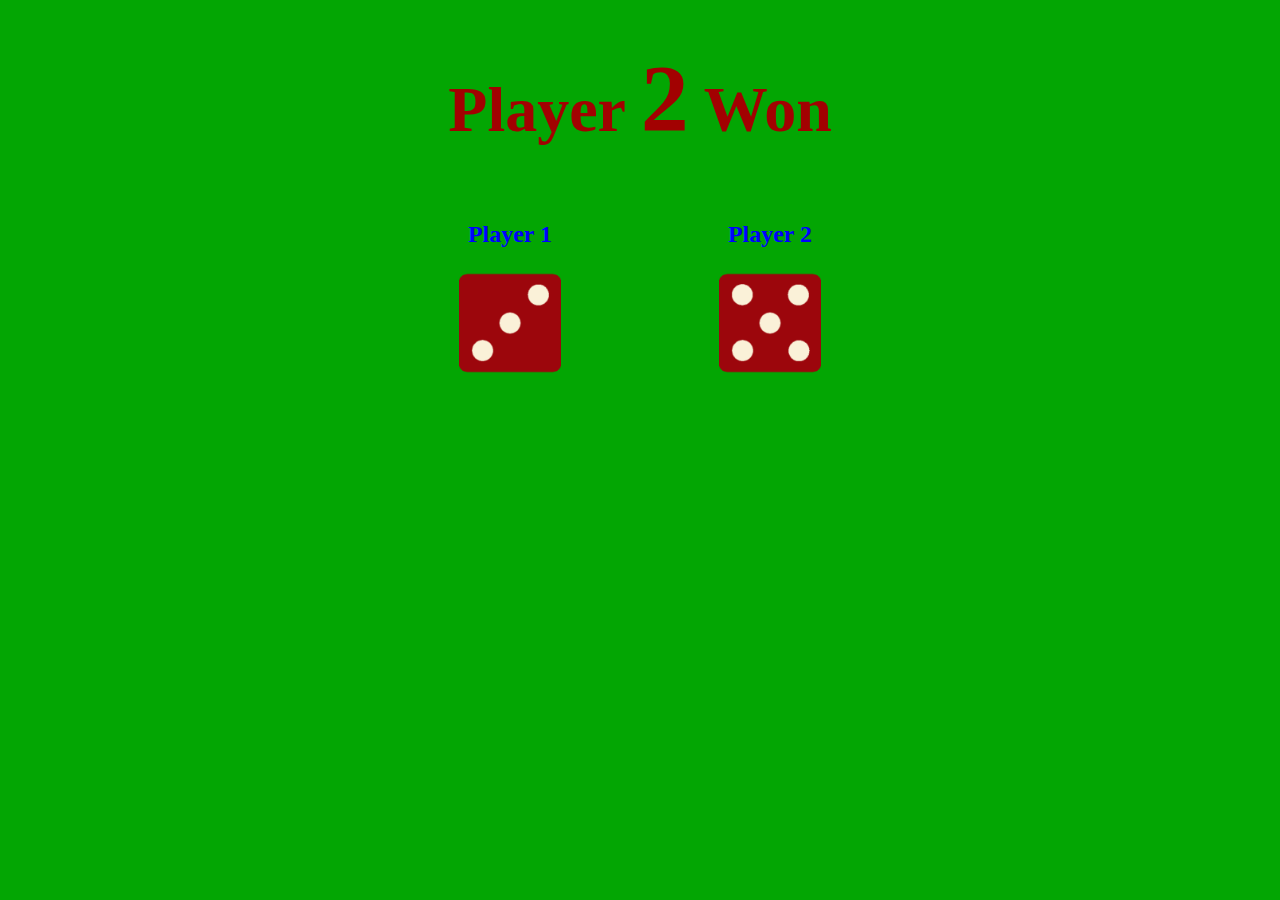
<file: Web Development Bootcamp/Sec-12 BLC-1 The Dice game/index.html>
<!DOCTYPE html>
<html lang="en">
<head>
    <meta charset="UTF-8">
    <meta name="viewport" content="width=device-width, initial-scale=1.0">
    <link rel="stylesheet" href="styles/style.css">
    <title>Document</title>
</head>
<body>
    <h1>Refresh ME</h1>
    <div class="container">

        <div class="dice">
            <p>Player 1</p>
            <img id="pd1" src="#" alt="1">
        </div>
        <div class="dice">
            <p>Player 2</p>
            <img id="pd2" src="#" alt="2">
        </div>
    </div>
    <script src="script/index.js"></script>
    <link rel="stylesheet" href="styles/player.css">
</body>
</html>
</file>
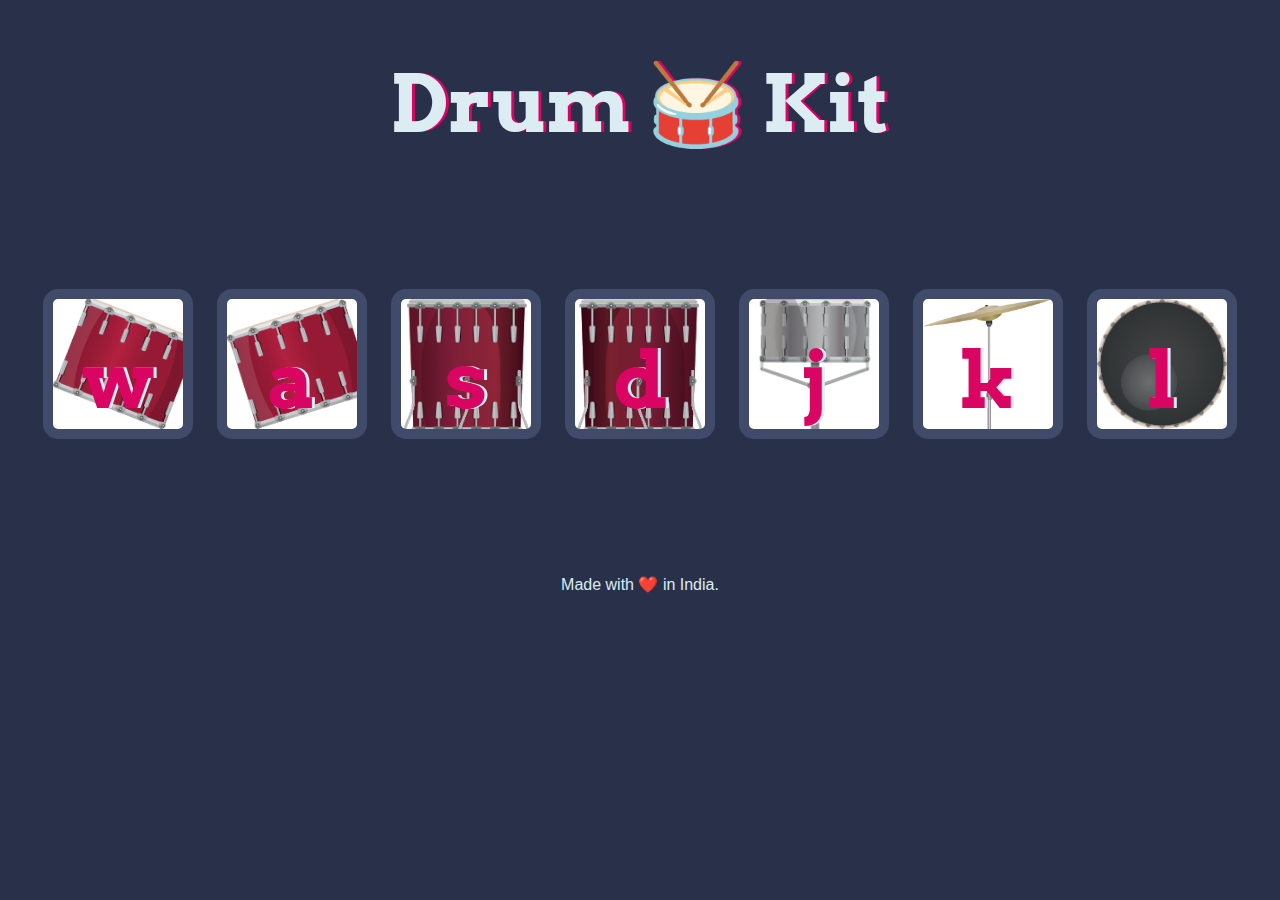
<file: Web Development Bootcamp/Sec-13 Drum Kit/index.html>
<!DOCTYPE html>
<html lang="en" dir="ltr">

<head>
  <meta charset="utf-8">
  <title>Drum Kit</title>
  <!-- css -->
  <link rel="stylesheet" href="styles.css">

  <link href="https://fonts.googleapis.com/css?family=Arvo" rel="stylesheet">
</head>

<body>

  <h1 id="title">Drum 🥁 Kit</h1>
  <div class="set">
    <button class="w drum">w</button>
    <button class="a drum">a</button>
    <button class="s drum">s</button>
    <button class="d drum">d</button>
    <button class="j drum">j</button>
    <button class="k drum">k</button>
    <button class="l drum">l</button>
  </div>


  <footer>
    Made with ❤️ in India.
  </footer>

  <!-- javascript -->
  <script src="index.js"></script>
</body>

</html>
</file>
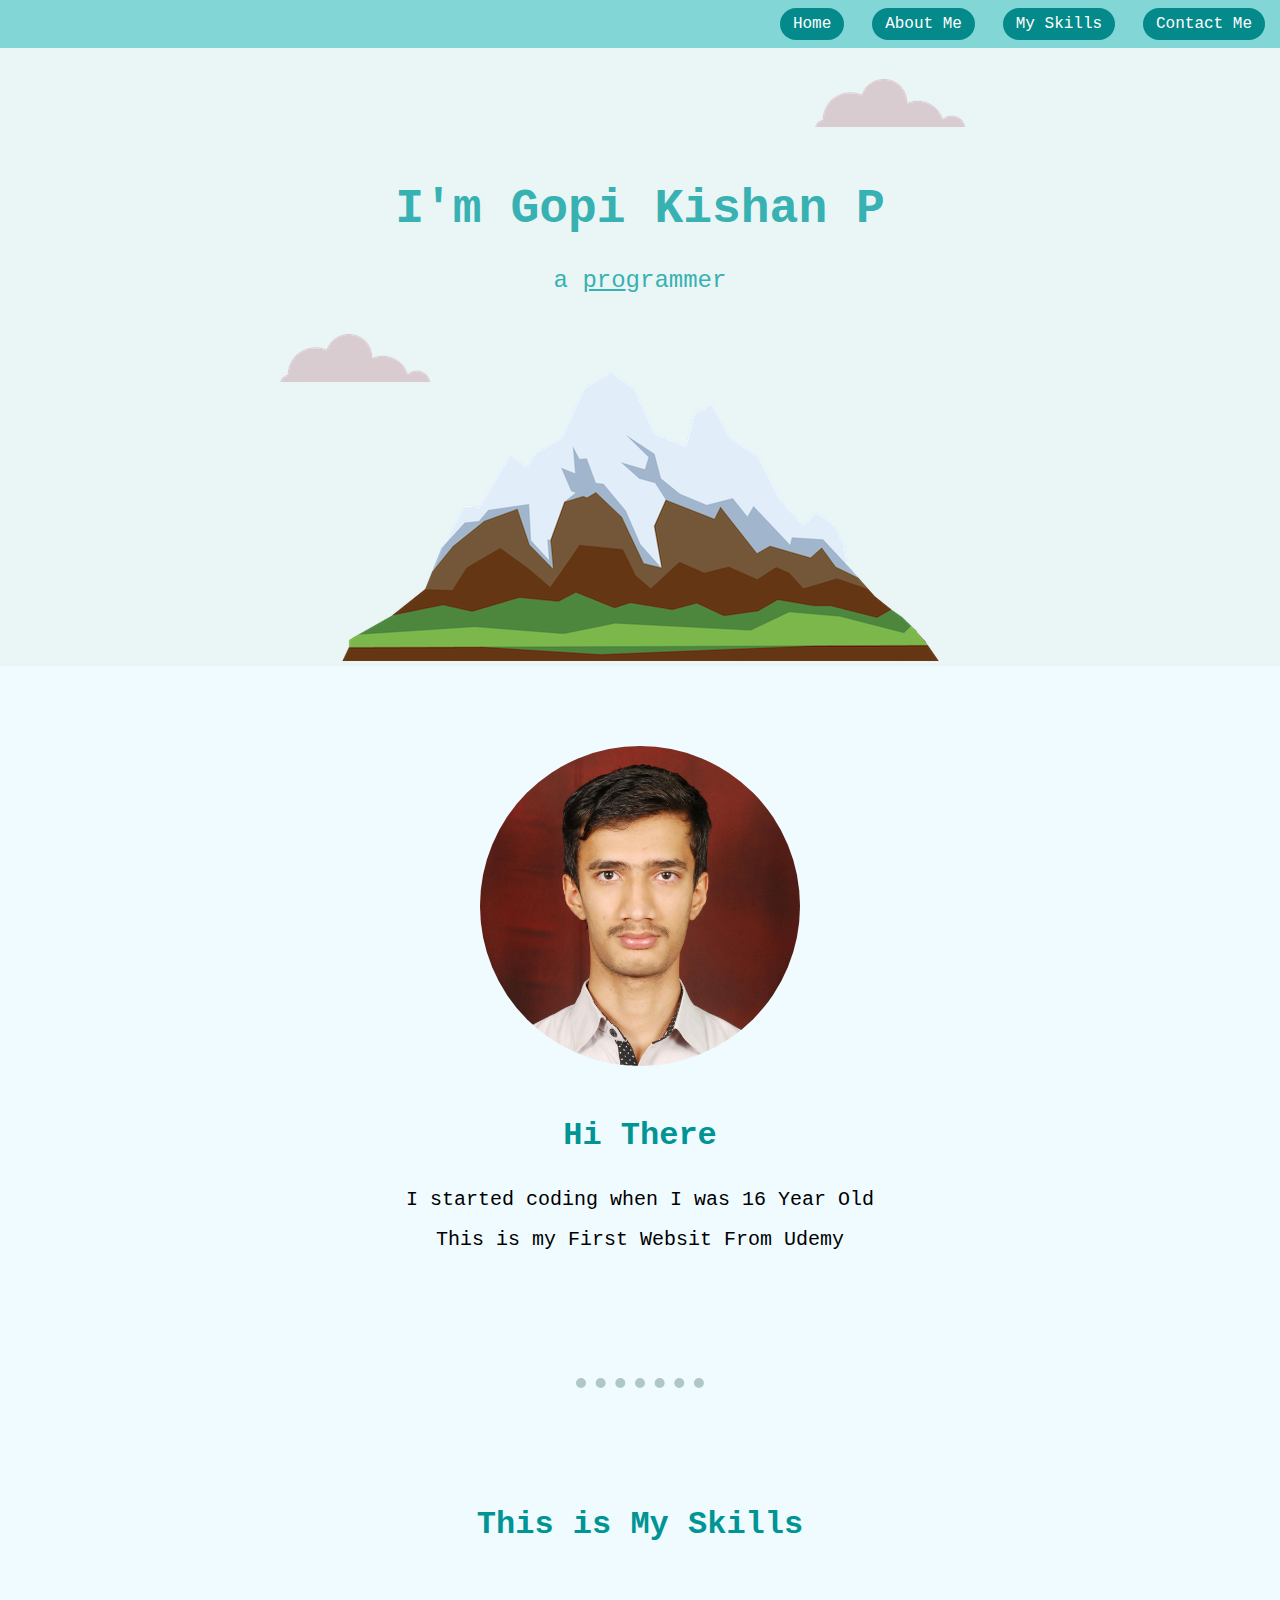
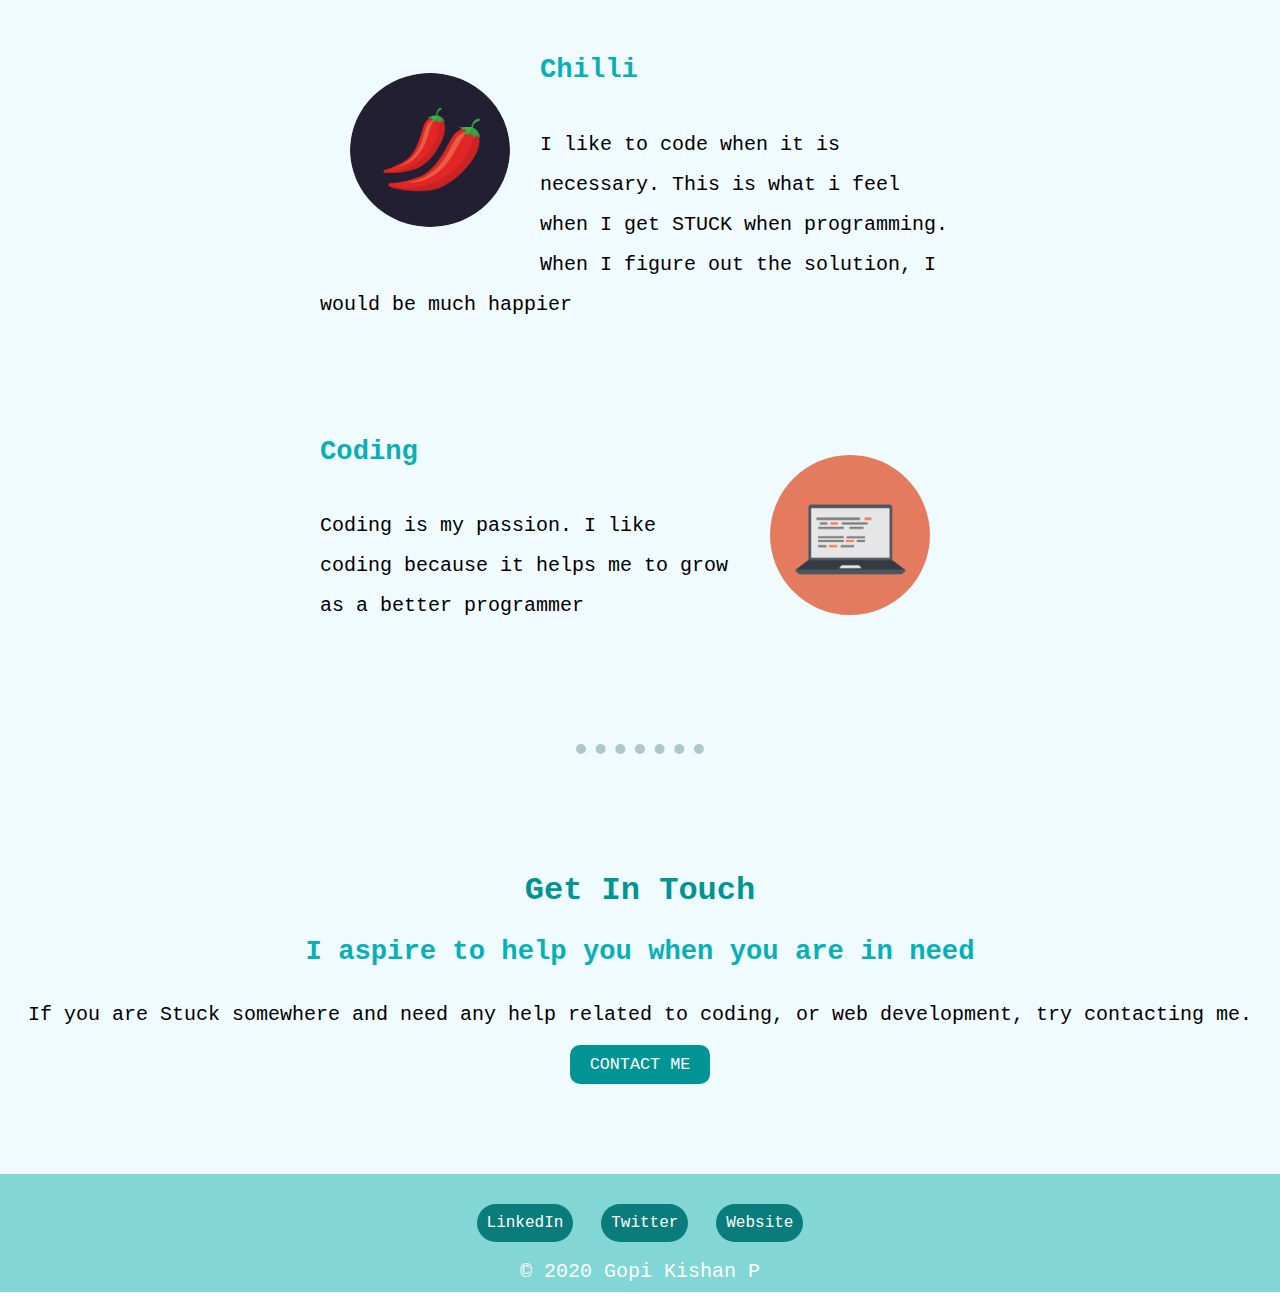
<file: Web Development Bootcamp/Sec-5 CSS/index.html>
<!DOCTYPE html>
<html lang="en">
<head>
    <meta charset="UTF-8">
    <meta name="viewport" content="width=device-width, initial-scale=1.0">
    <link rel="stylesheet" href="style.css">
    <link rel="shortcut icon" href="images/favicon.ico" type="image/x-icon">
    <title>My Details</title>
</head>
<body>
  <nav class="mob-nav">
    <label for="hamb" id="hamberger-menu">
      <img src="images/3-dot.png" alt="" id="hamberger-icon">
    </label>
  </nav>
  <input type="checkbox" id="hamb">
  <nav class="tab-nav"> 
      <ul>
        <li><a href="#">Home</a></li>
        <li><a href="#About-Me">About Me</a></li>
        <li><a href="#My-Skills">My Skills</a></li>
        <li><a href="#Contact-Me">Contact Me</a></li>
      </ul>
  </nav>
    <div class="top-container" id="top">
        <img  id="top-c"  src="images/cloud.png" alt="not available">
        <h1>I'm Gopi Kishan P</h1>
        <h2 id="tag">a <span class="pro">pro</span>grammer</h2>
        <img id="bottom-c" src="images/cloud.png" alt="not available">
        <img class="mountain-img" src="images/mountain.png" alt="not available">
    </div>
    <div class="middle-container" id="About-Me">
        <div class="profile">
          <img src="images/me.jpg" class="DP" alt="My DP">
          <h2>Hi There</h2>
          <p>I started coding when I was 16 Year Old<br>This is my First Websit From Udemy</p>
        </div>
        <hr  id="My-Skills">
        <div class="skills">
          <h2>This is My Skills</h2>
          <div class="skill-row">
            <img class="skill-img" src="images/chillies.png" alt="">
            <h3 id="chilli">Chilli</h3>
            <p class="skill-p">I like to code when it is necessary. This is what i feel when I get STUCK when programming. When I figure out the solution, I would be much happier</p>
          </div>
          <div class="skill-row">
            <img class="skill-code-img" src="images/computer.png" alt="">
            <h3>Coding</h3>
            <p class="skill-p">Coding is my passion. I like coding because it helps me to grow as a better programmer</p>
          </div>
        </div>
        <hr id="Contact-Me">
        <div class="contact-me">
          <h2>Get In Touch</h2>
          <h3>I aspire to help you when you are in need</h3>
          <p>If you are Stuck somewhere and need any help related to coding, or web development, try contacting me.</p>
          <a class="btn" href="mailto:name@email.com">CONTACT ME</a>
        </div>
      </div>
      
      
      <div class="bottom-container">
        <a class="footer-link" href="https://www.linkedin.com/">LinkedIn</a>
        <a class="footer-link" href="https://twitter.com/">Twitter</a>
        <a class="footer-link" href="https://www.appbrewery.co/">Website</a>
        <p class="copy">© 2020 Gopi Kishan P</p>
      </div>
      
</body>
</html>
</file>
<file: Web Development Bootcamp/Sec-12 BLC-1 The Dice game/styles/style.css>
body{
    margin: 0;
    padding: 0;
    background-color: #03a603;
    text-align: center;
}

.container{
    text-align: center;
    margin: auto;
}

h1{
    text-align: center;
    color: #a20101;

    font-size: 4rem;
}

p{
    font-size: 1.5rem;
    color: blue;
    font-weight: bolder;
}

.dice{
    text-align: center;
    display: inline-block;
}

.dice img{
    width: 40%;
}
</file>
<file: Web Development Bootcamp/Sec-12 BLC-1 The Dice game/styles/player.css>
.highLight{
    font-size: 6rem;
    font-weight: 900;
}
</file>
<file: Web Development Bootcamp/Sec-13 Drum Kit/styles.css>
body {
  text-align: center;
  background-color: #283149;
}

h1 {
  font-size: 5rem;
  color: #DBEDF3;
  font-family: "Arvo", cursive;
  text-shadow: 3px 0 #DA0463;

}

footer {
  color: #DBEDF3;
  font-family: sans-serif;
}

.drum{
  cursor: pointer;
}

.w {
  background-image: url("images/tom1.png");
  background-repeat: no-repeat;
  background-size: cover;
}

.a {
  background-image: url("images/tom2.png");
  background-repeat: no-repeat;
  background-size: cover;
  
}

.s {
  background-image: url("images/tom3.png");
  background-repeat: no-repeat;
  background-size: cover;
  
}

.d {
  background-image: url("images/tom4.png");
  background-repeat: no-repeat;
  background-size: cover;
  
}

.j {
  background-image: url("images/snare.png");
  background-repeat: no-repeat;
  background-size: cover;
  
}

.k {
  background-image: url("images/crash.png");
  background-repeat: no-repeat;
  background-size: cover;
  
}

.l {
  background-image: url("images/kick.png");
  /* background-repeat: no-repeat; */
  background-size: cover;

}

.set {
  margin: 10% auto;
}

.game-over {
  background-color: red;
  opacity: 0.8;
}

.pressed {
  box-shadow: 0 3px 4px 0 #DBEDF3;
  opacity: 0.5;
}

.red {
  color: red;
}

.drum {
  outline: none;
  border: 10px solid #404B69;
  font-size: 5rem;
  font-family: 'Arvo', cursive;
  line-height: 2;
  font-weight: 900;
  color: #DA0463;
  text-shadow: 3px 0 #DBEDF3;
  border-radius: 15px;
  display: inline-block;
  width: 150px;
  height: 150px;
  text-align: center;
  margin: 10px;
  background-color: white;
}
</file>
<file: Web Development Bootcamp/Sec-5 CSS/style.css>
html{
  scroll-behavior: smooth;
}
  body {
  margin: 0px;
  /* height: 1vh;
  width: 100%; */
  text-align: center;
  font-family: monospace;
}

nav{
  position: sticky;
  top:0px;
  z-index: 1;
  background-color: #82d6d6;
  text-align: right;
}

.mob-nav{
  position: sticky;
  top:0px;
  z-index: 2;
  display: none;
}
#hamberger-menu{
  display: inline-block;
  height: 100%;
  cursor: pointer;
}
#hamberger-icon{
  padding-top: 4px;
  z-index: 3;
  width: 1.5rem;
  height: 1.5rem;
  background-color: transparent;
  filter: invert(100%);
}

#hamb{
  display: none;
}

nav ul{
  margin: 0;
  padding: 15px 5px;
}
nav ul li a{
  margin: 5px 10px;
  text-decoration: none;
  color: white;
  background-color: #048a8a;
  padding: 7px 13px;
  font-size: 1.0rem;
  border-radius: 100px;
}
nav ul li a:hover{
  background-color: #125c5c;
}
nav ul li{
  list-style: none;
  display: inline-block;
}
.DP {
    margin: 20px;
    margin-top: 80px;
  width: 25%;
  border-radius: 100%;
}

p{
    line-height:2;
    font-size: 1.25rem;
}

/* #chilli{
    float: right;
} */

.skill-img{
    width: 25%;
    border-radius: 100%;
    margin: 30px;
    float: left;
}
.skill-code-img{
    width: 25%;
    border-radius: 100%;
    margin: 30px;
    float: right;
}

h1 {
  /* width: 25%; */
  margin: 0 auto;
  font-size: 3rem;
  color: #37b1b1 ;
  line-height: 2;
}
#tag{
  margin: 10px;
  font-size: 1.5rem;
  font-weight: normal;
  color: #37b1b1 ;
}

h2{
    color: #009494 ;
    font-size: 2rem;
}

h3{
    color: #07b0b6;
    font-size: 1.7rem;
}

a{
    color: #11999e;
}
.top-container {
  padding: 1px;
  background-color: #eaf6f6;
  position: relative;
}

.pro {
  text-decoration: underline;
}

#top-c {
  /* padding-top: 20px; */
  position: relative;
  left: 250px;
  margin: 30px;
}
#bottom-c {
  padding: 30px;
  position: absolute;
  left: 250px;
}

.skill-row{
    width: 50%;
    margin: 100px auto;
    text-align: left;
    line-height: 2;
}

hr{
    border: none;
    border-top: 10px dotted #b0c7c7;
    width: 10%;
    /* height: 30px; */
    margin: 118px auto;
}

.middle-container{
    background-color: rgb(239, 251, 255);
    padding-bottom: 100px;
}

.bottom-container{
    background-color: #82d6d6;
    padding-top: 40px;
}

.btn{
    text-decoration: none;
    color: white;
    background-color: #019494;
    padding: 10px 20px;
    border-radius: 10px;
    font-size: 1.05rem;
    margin: 30px auto;
}
.btn:hover{
    background-color: #125c5c;
}

.footer-link{
  text-decoration: none;
  color: white;
  background-color: #0a7c7c;
  font-size: 1rem;
  margin: 10px;
  padding: 10px;
  border-radius: 100px;
}

.footer-link:hover{
  background-color: #125c5c;
}

.copy{
  color: white; 
  margin-bottom: 0px;
 /* font-weight: bold; */
}


@media (max-width:660px){
  .mountain-img{
    width:75%;
  }
  #top-c{
    left:100px;
  }
  #bottom-c{
    left:100px;
  }
  .DP{
    width: 50%;
  }
}
@media (max-width:450px){
  h1{
    font-size: 2.5rem;
  }
  p, #tag{
    line-height: 1.5;
    font-size: 1.35rem;
  }
  h3{
    font-size: 1.6rem;
  }
  .mountain-img{
    width:70%;
  }
  #top-c{
    left:100px;
  }
  #bottom-c{
    display: none;
  }
}

@media (max-width:500px){
  .tab-nav ul li{
    display: block;
    padding: 10px;
  }
  .tab-nav ul li a{
    width:100px;
  }

  .mob-nav{
    display: block;
  }

  .tab-nav{
    display: none;
    top: 18px;
  }
  
  #hamb:checked + .tab-nav{
    top: 20px;
    transition-duration: 1000ms;
    display: block;
  }
  
}
@media (max-width:350px){
  #top-c{
    display:none;
  }
  
}
</file>
